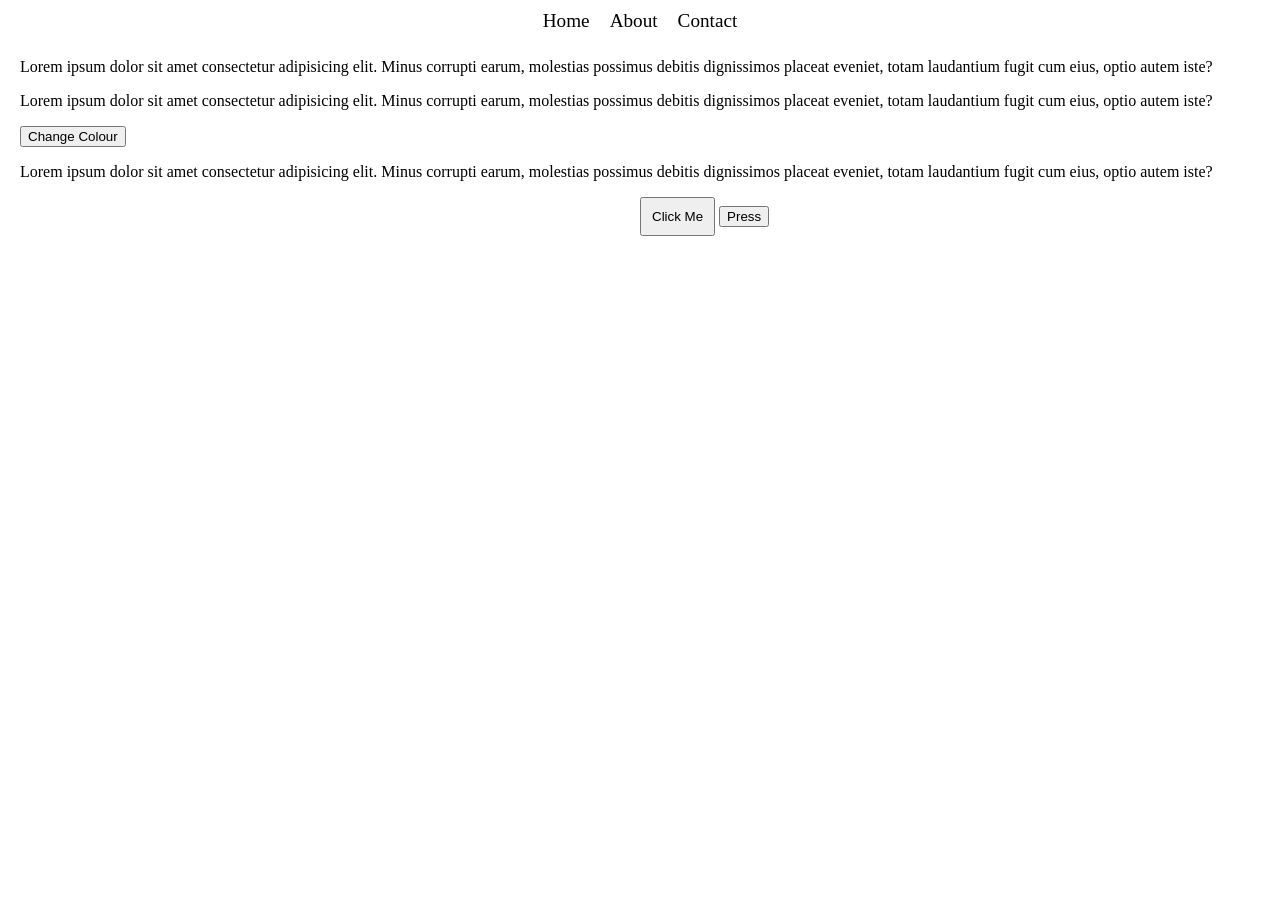
<file: Basic/index.html>
<!DOCTYPE html>
<html lang="en">
<head>
    <meta charset="UTF-8">
    <meta name="viewport" content="width=device-width, initial-scale=1.0">
    <title>JS</title>
    <link rel="stylesheet" href="style.css">
</head>
<body>
    <nav class="navbar" id="navbar">
        <ul>
            <li>Home</li>
            <li>About</li>
            <li>Contact</li>
        </ul>
    </nav>
    
    <section>
        <div class="container" id="container1">
            <p>Lorem ipsum dolor sit amet consectetur adipisicing elit. Minus corrupti earum, molestias possimus debitis dignissimos placeat eveniet, totam laudantium fugit cum eius, optio autem iste?</p>
            <p>Lorem ipsum dolor sit amet consectetur adipisicing elit. Minus corrupti earum, molestias possimus debitis dignissimos placeat eveniet, totam laudantium fugit cum eius, optio autem iste?</p>
        </div>
    </section>
    
    <footer>
        <div class="container" id="container3">
            <button id="btn">Change Colour</button>
            <p>Lorem ipsum dolor sit amet consectetur adipisicing elit. Minus corrupti earum, molestias possimus debitis dignissimos placeat eveniet, totam laudantium fugit cum eius, optio autem iste?</p>
        </div>
    </footer>
    <button class="mode-button" id="button" onclick="changeMode()">Click Me</button>
    <button id="trial-button">Press</button>
    <script src="script.js"></script>
</body>
</html>
</file>
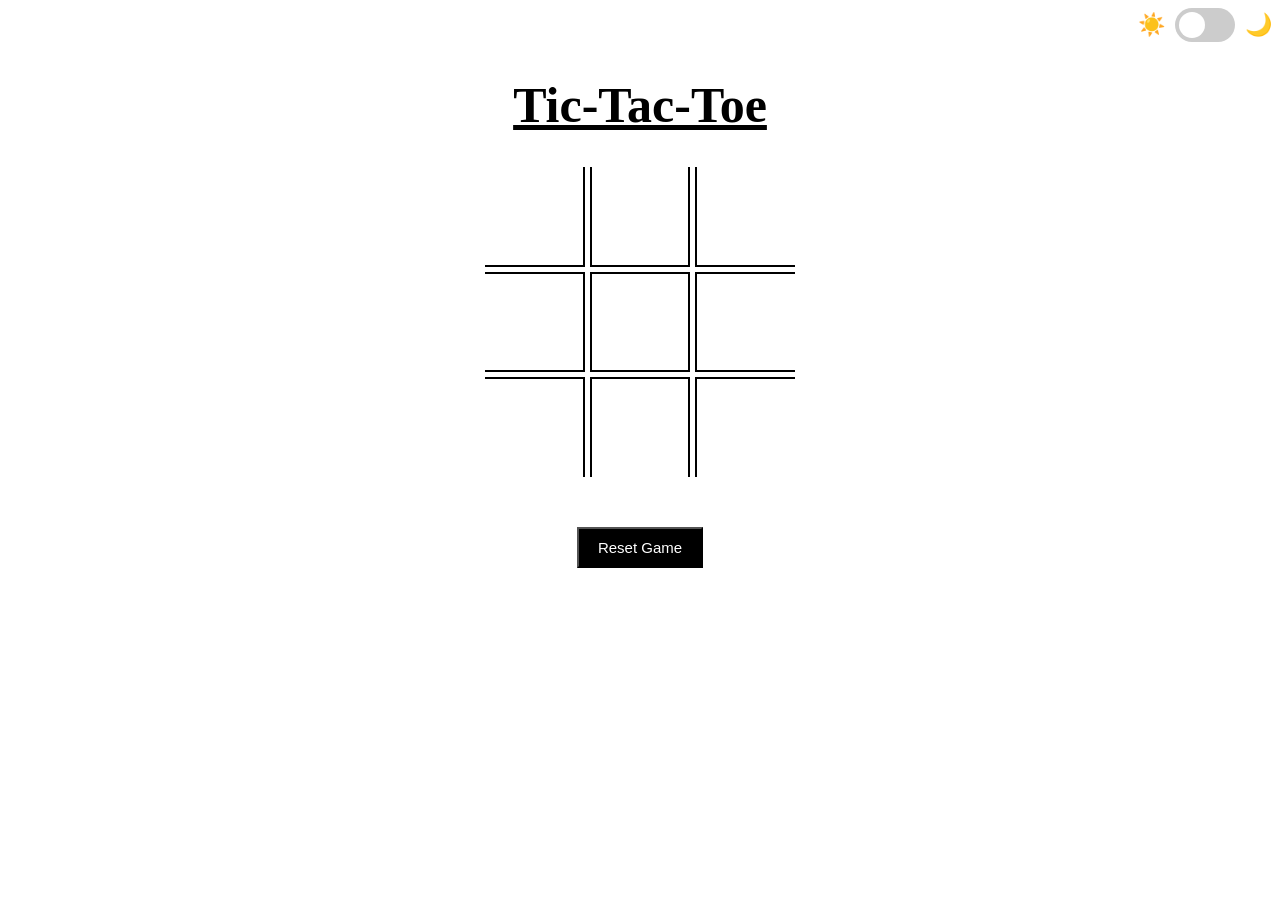
<file: Tic-Tac-Toe/index.html>
<!doctype html>
<html lang="en">
  <head>
    <meta charset="UTF-8" />
    <meta name="viewport" content="width=device-width, initial-scale=1.0" />
    <title>Tic-Tac-Toe</title>
    <link rel="stylesheet" href="style.css" />
  </head>
  <body>
    <nav id="navbar">
      <div class="toggle-wrapper">
        <span class="theme-icon">☀️</span>

        <label class="switch">
          <input type="checkbox" id="theme-toggle" onchange="changeMode()" />
          <span class="slider"></span>
        </label>

        <span class="theme-icon">🌙</span>
      </div>
    </nav>

    <h1 class="heading">Tic-Tac-Toe</h1>

    <div id="container">
      <div class="box1"></div>
      <div class="box2"></div>
      <div class="box3"></div>
      <div class="box4"></div>
      <div class="box5"></div>
      <div class="box6"></div>
      <div class="box7"></div>
      <div class="box8"></div>
      <div class="box9"></div>
    </div>

    <div id="result"></div>

    <button id="reset-btn">Reset Game</button>
    <script src="script.js"></script>
  </body>
</html>
</file>
<file: Basic/style.css>
body {
    margin: 0;
    padding: 0;
}

.navbar {
    display: flex;
    align-items: center;
    flex-direction: column;
    justify-content: space-between;
    padding: 10px;
}

.navbar ul {
    list-style: none;
    display: flex;
    gap: 20px;
    margin: 0;
    padding: 0;
}

.navbar ul li {
    font-size: larger;
    cursor: pointer;
}

.mode-button {
    cursor: pointer;
    padding: 10px;
    margin-left: 50%;
}

section, footer {
    margin-left: 20px;
}
</file>
<file: Tic-Tac-Toe/style.css>
.heading{
    text-decoration: underline;
    font-size: 50px;
    text-align: center;
}

#navbar{
    display: flex;
    justify-content: end;
}

.toggle-wrapper {
    display: flex;
    align-items: center;
    gap: 10px;
}

.theme-icon {
    font-size: 22px;
}

.switch {
    position: relative;
    display: inline-block;
    width: 60px;
    height: 34px;
}

.switch input {
    opacity: 0;
    width: 0;
    height: 0;
}

.slider {
    position: absolute;
    cursor: pointer;
    top: 0;
    left: 0;
    right: 0;
    bottom: 0;
    background: #ccc;
    transition: 0.4s;
    border-radius: 34px;
}

.slider::before {
    content: "";
    position: absolute;
    height: 26px;
    width: 26px;
    left: 4px;
    bottom: 4px;
    background: white;
    transition: 0.4s;
    border-radius: 50%;
}

input:checked + .slider {
    background: #222;
}

input:checked + .slider::before {
    transform: translateX(26px);
}

#container{
    display: grid;
    grid-template-columns: repeat(3, 100px);
    grid-template-rows: repeat(3, 100px);
    gap: 5px;
    justify-content: center;
}

#container div{
    border: 2px solid black;
    cursor: pointer;
    display: flex;
    align-items: center;
    justify-content: center;
    font-size: 70px;
}

.box1, .box2, .box3 {
  border-top: none !important;
}

.box7, .box8, .box9 {
  border-bottom: none !important;
}

.box1, .box4, .box7 {
  border-left: none !important;
}

.box3, .box6, .box9 {
  border-right: none !important;
}

#result{
    margin: 20px;
    display: flex;
    align-items: center;
    justify-content: center;
    font-size: 40px;
}

#reset-btn{
    width: 10%;
    height: 100%;
    cursor: pointer;
    background-color: black;
    color: white;
    font-size: 15px;
    padding: 10px;
    display: flex;
    margin: auto;
    justify-content: center;
    margin-top: 30px;
}
</file>
